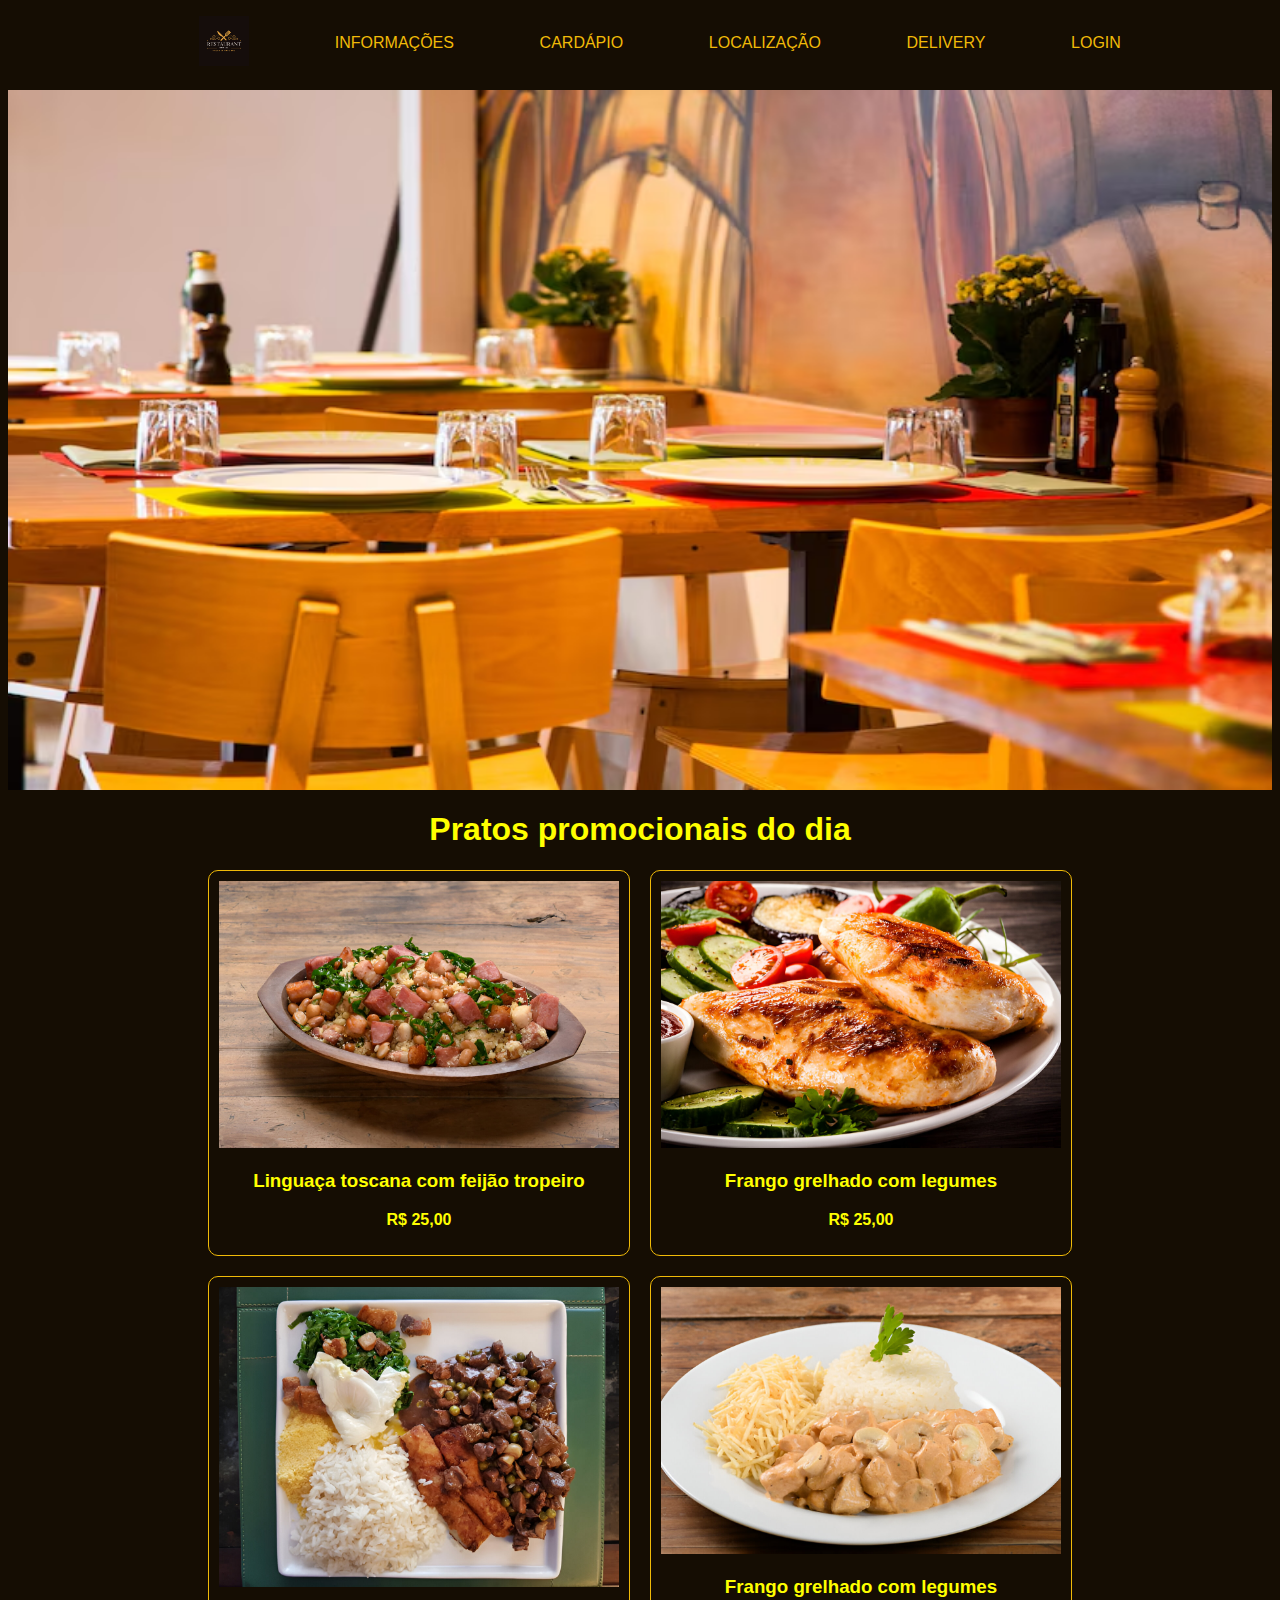
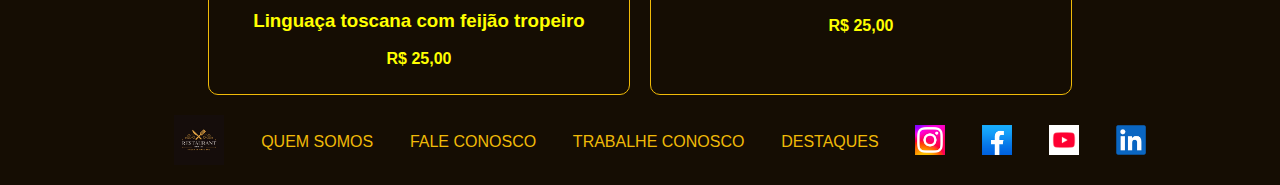
<file: index.HTML>
<!DOCTYPE html>
<html lang="pt-br">
<head>
    <meta charset="UTF-8">
    <meta name="viewport" content="width=device-width, initial-scale=1.0">
    <link rel="stylesheet" href="/style.css">
    <link rel="icon" href="/Imagens/logo.jpg" type="image/x-icon">

    
    <title>Restaurante</title>
</head>
<body>
    <div class="menu-principal">
        <ul class="lista-menu">
            <li><a href="/index.HTML"><img class="logo" src="/Imagens/logo.jpg" alt="logo do restaurante" width="50"></a> </li>
            <li><a href="/paginas/informacao.HTML">INFORMAÇÕES</a></li>
            <li><a href="/paginas/cardapio.HTML">CARDÁPIO</a></li>
            <li><a href="/paginas/localizacao.HTML">LOCALIZAÇÃO</a></li>
            <li><a href="/paginas/delivery.HTML">DELIVERY</a></li>
            <li><a href="/paginas/login.HTML">LOGIN</a></li>
        </ul>
    </div>

    <div class="banner">
        <img class="imagem-banner" src="/Imagens/bannerprincipal.jpg" alt="banner do restaurante">
        
    </div>

    
    <h1>Pratos promocionais do dia</h1>
    <div class="cardapio">
        <div class="prato">
            <img src="/Imagens/pratos/linguica-toscana-com-feijao-tropeiro.jpg" alt="Nome do Prato" width="400px">
            <h3>Linguaça toscana com feijão tropeiro</h3>
            <p><strong>R$ 25,00</strong></p>
        </div>
        
        <div class="prato">
            <img src="/Imagens/pratos/frango-grelhado-com-legumes.jpg" alt="Nome do Prato" width="400px">
            <h3> Frango grelhado com legumes</h3>
            <p><strong>R$ 25,00</strong></p>
        </div>
    </div>

    <div class="cardapio">
        <div class="prato">
            <img src="/Imagens/pratos/picadinho-de-carne-com-arroz-feijao-e-ovo-frito.jpg" alt="Nome do Prato" width="400px">
            <h3>Linguaça toscana com feijão tropeiro</h3>
            <p><strong>R$ 25,00</strong></p>
        </div>
        
        <div class="prato">
            <img src="/Imagens/pratos/strogonoff-de-frango.jpg" alt="Nome do Prato" width="400px">
            <h3> Frango grelhado com legumes</h3>
            <p><strong>R$ 25,00</strong></p>
        </div>
    </div>

    

    <div class="Rodape">
        <ul class="lista-rodape">
            <li><a href=""><img class="logo"src="/Imagens/logo.jpg" alt="logo do restaurante" width="50"></a></li>
            <li><a href="">QUEM SOMOS</a></li>
            <li><a href="">FALE CONOSCO</a></li>
            <li><a href="">TRABALHE CONOSCO</a></li>
            <li><a href="">DESTAQUES </a></li>
            <li><a href=""><img src="/Imagens/instagram.png" alt="Instagram" width="30"></a></li>
            <li><a href=""><img src="/Imagens/facebook.png" alt="Facebook" width="30"></a></li>
            <li><a href=""><img src="/Imagens/youtube.jpg" alt="Youtube" width="30"></a></li>
            <li><a href=""><img src="/Imagens/linkedin.png" alt="Linkedin" width="30"></a></li>
        </ul>
    </div>
</body>
</html>
</file>
<file: style.css>
body{
    background-color: rgba(19, 11, 1, 0.993);
    color: yellow;
    font-family: 'Poppins', sans-serif;
    
}
h1{
    text-align: center;
    
}



a {
    color: rgb(240, 186, 8);
    text-decoration: none;
    
}

.logo{
    width: 50px;
}


.lista-menu{

    display: flex;
    gap: 7%;
    align-items: center;
    list-style: none;
    justify-content: center;


}

.imagem-banner{
    width: 100%;
    height: auto;
    max-height: 700px; 
    object-fit: fill;
    margin: 20px 0;
    display: block;
    
}

.cardapio{
    display: flex;
    justify-content: center;
    gap: 20px;
    margin-bottom: 20px;
}

.prato{
    text-align: center;
    border:  1px solid  rgb(240, 186, 8);
    padding: 10px;
    border-radius: 10px;
}

.localizacao{
    text-align: center;

    
}



.lista-rodape{
    list-style: none;
    display: flex;
    gap: 3%;
    justify-content: center;
    align-items: center;
    
}

.tela-login{

    align-items: center;
    justify-items: center;
    color:black;
    
}
.formulario-login {
  background: rgb(240, 186, 8);
  padding: 30px;
  border-radius: 10px;
  
  box-shadow: 0 0 10px rgba(0,0,0,0.1);
}
</file>
